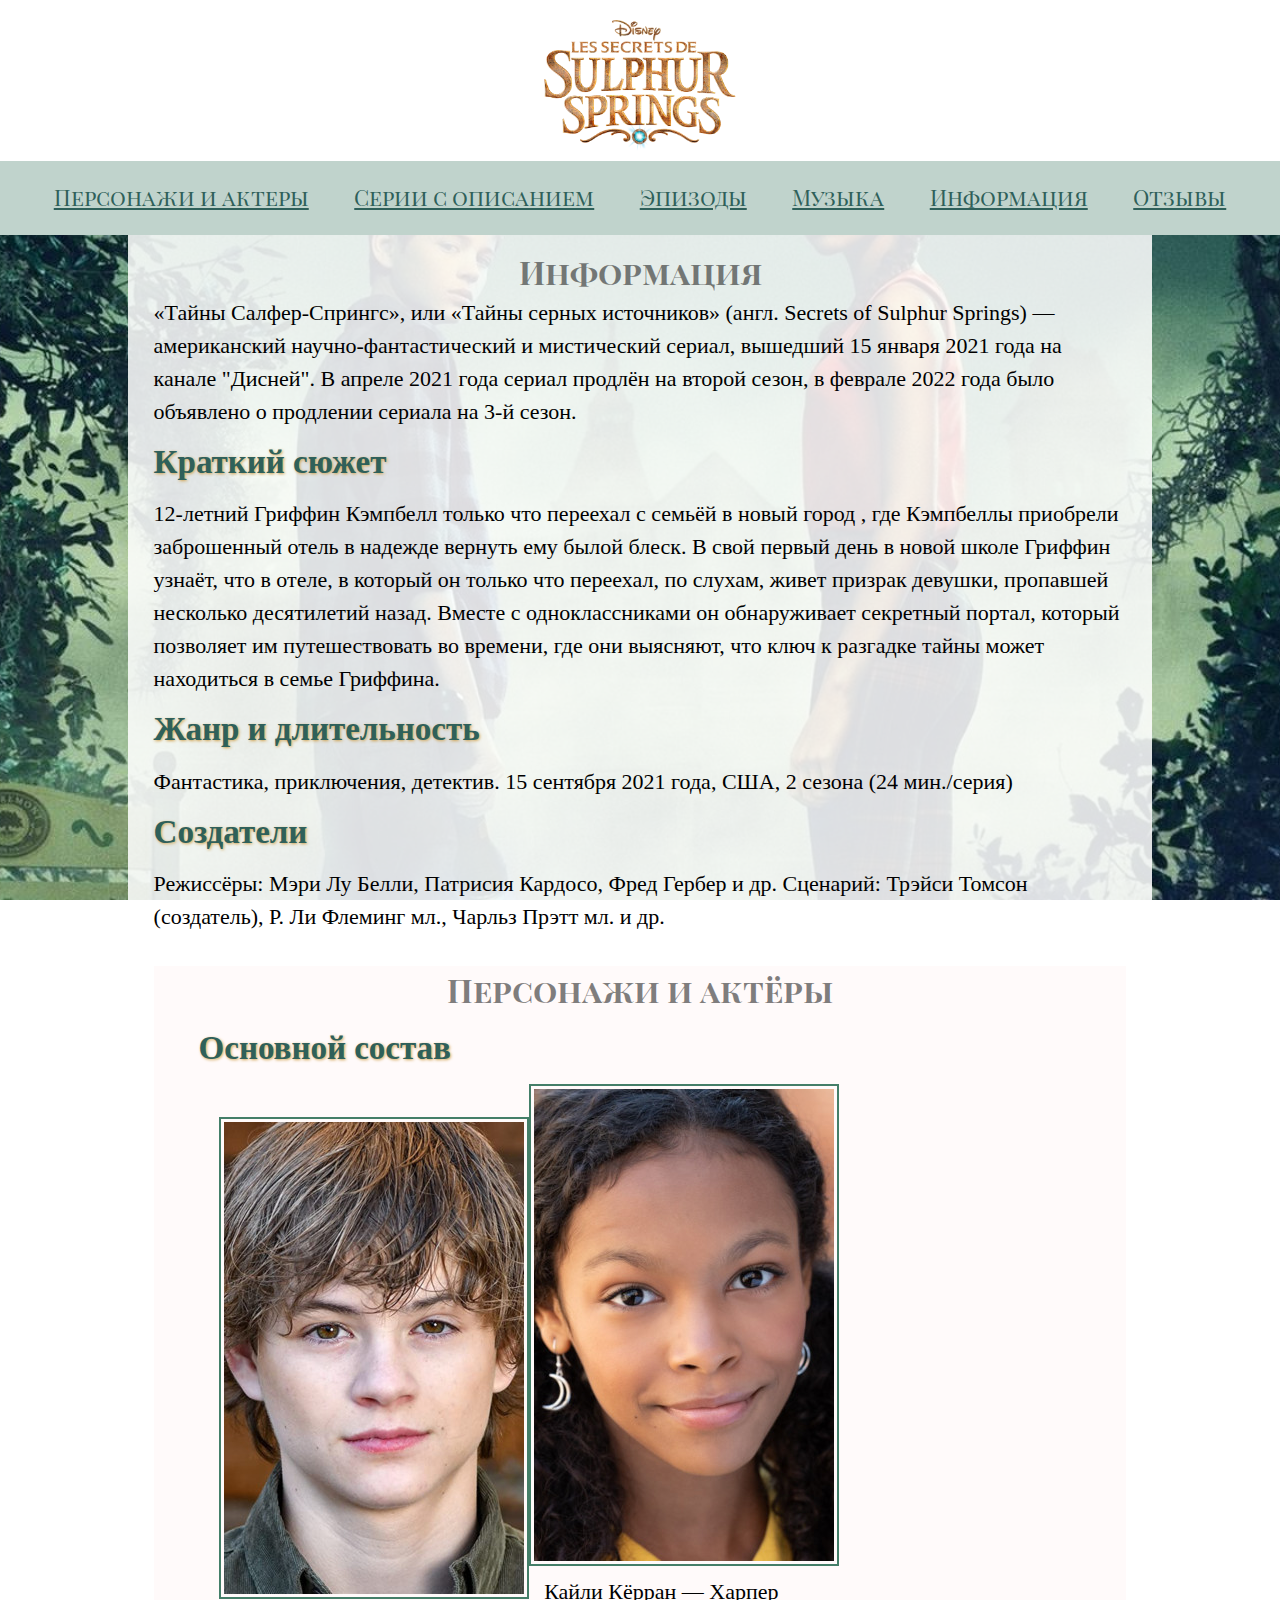
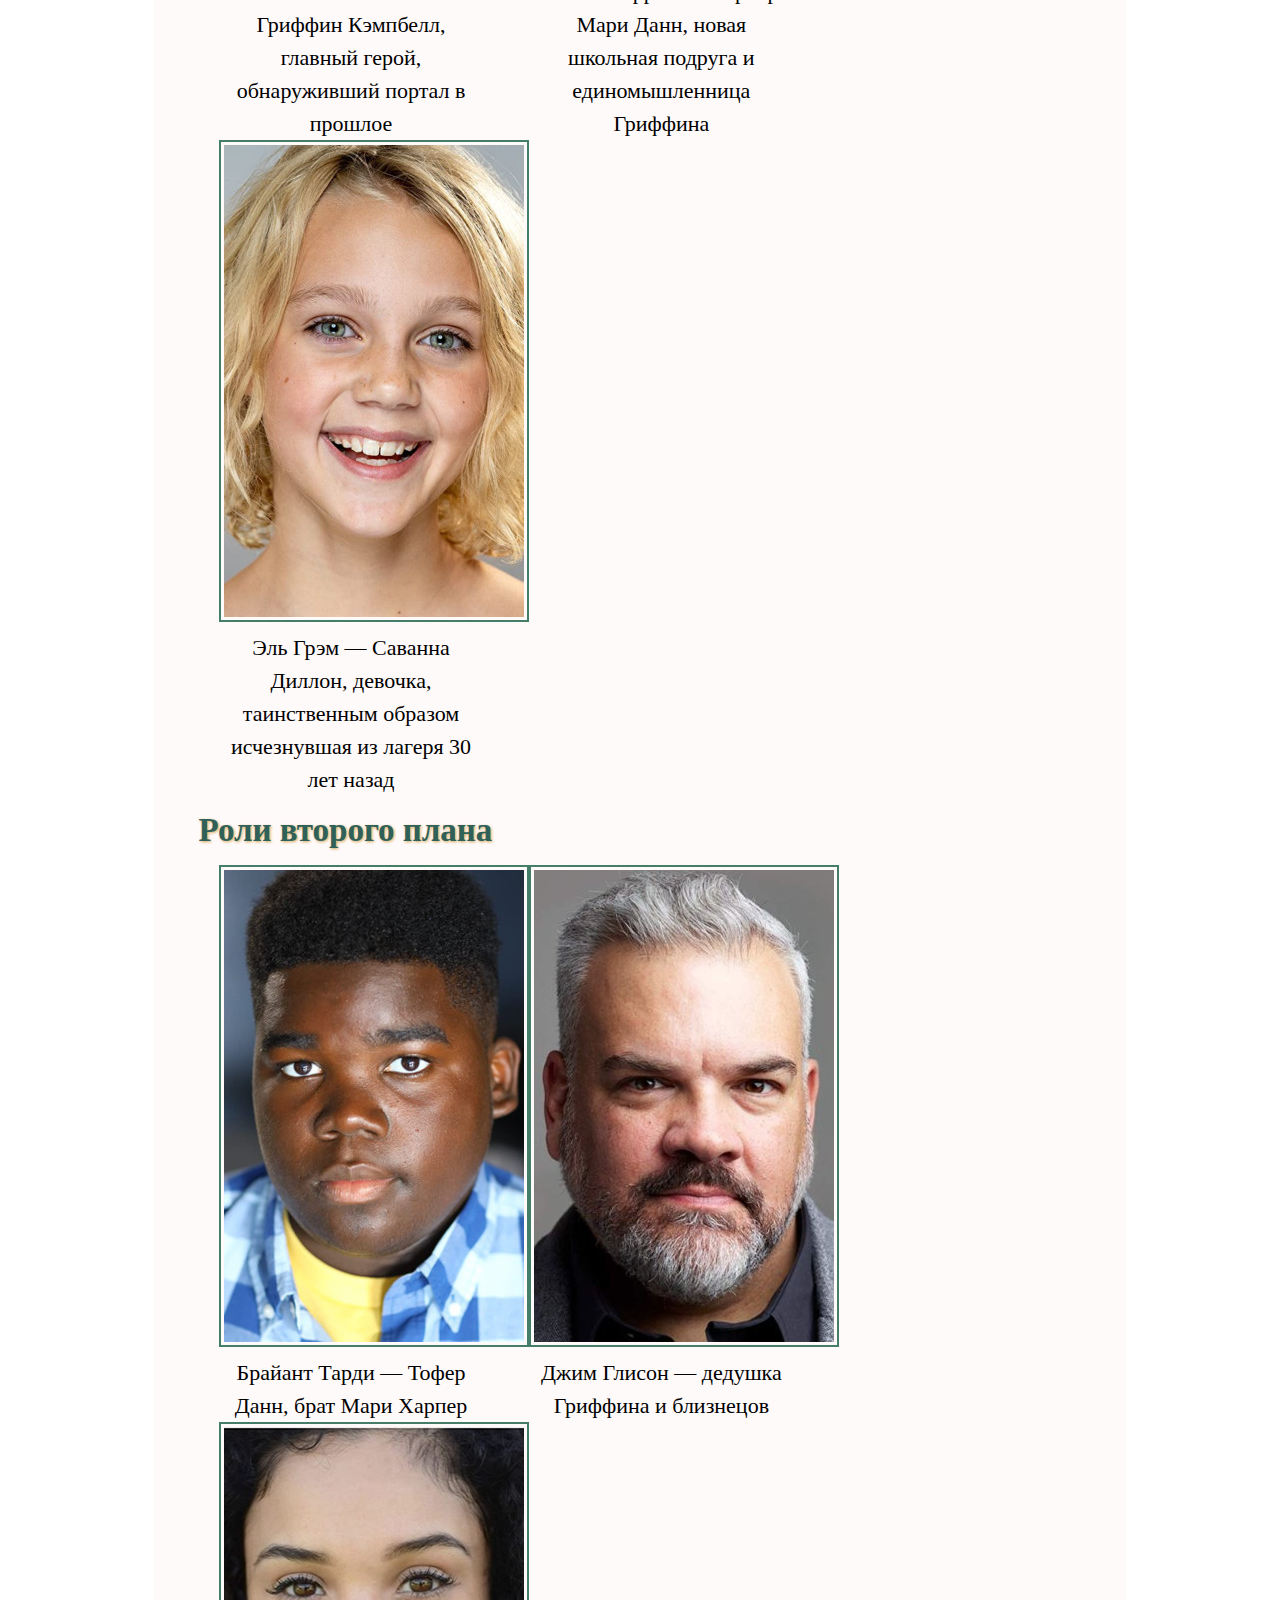
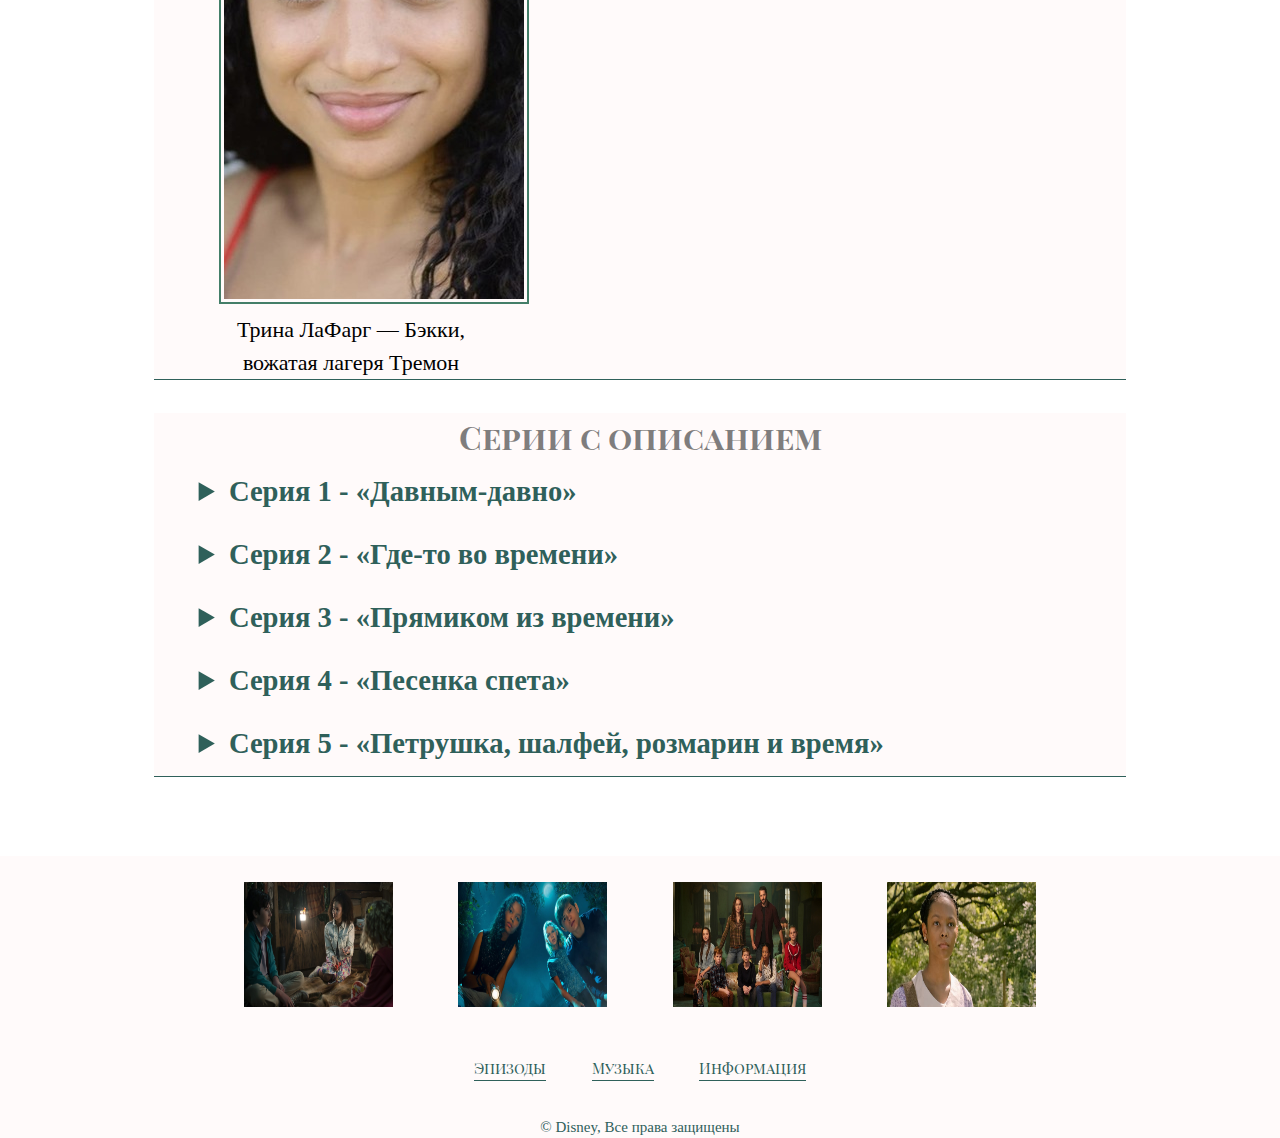
<file: index.html>
<!DOCTYPE html>
<html lang="ru">
<head>
    <meta charset="UTF-8">
    <meta http-equiv="X-UA-Compatible" content="IE=edge">
    <meta name="viewport" content="width=device-width, initial-scale=1.0">
    <title>Тайна серных источников</title>
    <link rel="stylesheet" href="assets/css/style.css">
</head>
<body>
    <div class="wrapper">
        <header class="header">
        <div class="header-top">
            <a href="index.html" class="logo-link">
                <img class="logo-img" src="assets/img/Logo_Les_Secrets_de_Sulphur_Springs.png" alt="logo">
            </a>
        </div>
        <div class="header-bottom">
            <nav class="nav">
                <ul class="menu">
                    <li class="menu_item"><a href="index.html#person" class="menu_link">Персонажи и актеры</a></li>
                    <li class="menu_item"><a href="index.html#series" class="menu_link">Серии с описанием</a></li>
                    <li class="menu_item"><a href="video.html" class="menu_link">Эпизоды</a></li>
                    <li class="menu_item"><a href="music.html" class="menu_link">Музыка</a></li>
                    <li class="menu_item"><a href="info.html" class="menu_link">Информация</a></li>
                    <li class="menu_item"><a href="otziv.html" class="menu_link">Отзывы</a></li>
                </ul>
            </nav>
        </div>
    </header>
    <main class="main">
        <section class="section-inform">
            <h1 class="section_title">Информация</h1>
            <p class="section_text">«Тайны Салфер-Спрингс», или «Тайны серных источников» (англ. Secrets of Sulphur Springs) — американский научно-фантастический и мистический сериал, вышедший 15 января 2021 года на канале "Дисней". В апреле 2021 года сериал продлён на второй сезон, в феврале 2022 года было объявлено о продлении сериала на 3-й сезон.</p>
            <h2 class="section_subtitle">Краткий сюжет</h2>
            <p class="section_text">12-летний Гриффин Кэмпбелл только что переехал с семьёй в новый город , где Кэмпбеллы приобрели заброшенный отель в надежде вернуть ему былой блеск. В свой первый день в новой школе Гриффин узнаёт, что в отеле, в который он только что переехал, по слухам, живет призрак девушки, пропавшей несколько десятилетий назад. Вместе с одноклассниками он обнаруживает секретный портал, который позволяет им путешествовать во времени, где они выясняют, что ключ к разгадке тайны может находиться в семье Гриффина.</p>
            <h2 class="section_subtitle">Жанр и длительность</h2>
            <p class="section_text">Фантастика, приключения, детектив. 15 сентября 2021 года, США, 2 сезона (24 мин./серия)</p>
            <h2 class="section_subtitle">Создатели</h2>
            <p class="section_text">Режиссёры: Мэри Лу Белли, Патрисия Кардосо, Фред Гербер и др. Сценарий: Трэйси Томсон (создатель), Р. Ли Флеминг мл., Чарльз Прэтт мл. и др.</p>
        </section>

        <section class="section" id="person">
            <h1 class="section_title">Персонажи и актёры</h1>
            <h2 class="section_subtitle">Основной состав</h2>
            <figure class="person__galery">
            <img src="assets/img/preston.jpg" alt="Престон" class="person__galery-img">
            <figcaption>Гриффин Кэмпбелл, главный герой, обнаруживший портал в прошлое</figcaption>
        </figure>
        <figure class="person__galery">
            <img src="assets/img/kaily.jpg" alt="Кайли" class="person__galery-img">
            <figcaption>Кайли Кёрран — Харпер Мари Данн, новая школьная подруга и единомышленница Гриффина</figcaption>
        </figure>
        <figure class="person__galery">
            <img src="assets/img/grem.jpg" alt="Грем" class="person__galery-img">
            <figcaption>Эль Грэм — Саванна Диллон, девочка, таинственным образом исчезнувшая из лагеря 30 лет назад</figcaption>
        </figure>
        <h2 class="section_subtitle">Роли второго плана</h2>
        <figure class="person__galery">
            <img src="assets/img/tardy.jpg" alt="Тарди" class="person__galery-img">
            <figcaption>Брайант Тарди — Тофер Данн, брат Мари Харпер</figcaption>
        </figure>
        <figure class="person__galery">
            <img src="assets/img/dzhim.jpg" alt="Джим" class="person__galery-img">
            <figcaption>Джим Глисон — дедушка Гриффина и близнецов</figcaption>
        </figure>
        <figure class="person__galery">
            <img src="assets/img/trina.jpg" alt="Трина" class="person__galery-img">
            <figcaption>Трина ЛаФарг — Бэкки, вожатая лагеря Тремон</figcaption>
        </figure>
        </section>

        <section class="section" id="series">
            <h1 class="section_title">Серии с описанием</h1>
            <!-- Раскрывающийся блок -->
            <details>
                <summary>Серия 1 - «Давным-давно»</summary>
                Гриффин Кэмпбел с родителями, братом и сестрой переезжают из Чикаго в городишко Салфер-Спрингс. Его отец Беннет жил здесь в детстве, отдыхал в местном лагере и теперь вложил все деньги в покупку заброшенного отеля Тремонт. Гриффин идет в новую школу, где узнает, что в их отеле якобы обитает привидение пропавшей девочки Саванны. У него появляется подруга — одноклассница Харпер, одержимая легендой о призраке. Гриффин приглашает новую знакомую в гости, они исследуют отель и обнаруживают в подвале таинственную дверь. Похоже, та ведет в бомбоубежище... Пройдя по подземному переходу, дети обнаруживают портал, позволяющий вернуться на 30 лет в прошлое.
            </details>
            <details>
                <summary>Серия 2 - «Где-то во времени»</summary>
                Гриффин и Харпер возвращаются в свое время. За Харпер приезжают мать и брат. Джесс, мама Харпер, против того, чтобы ее дочь дружила с Гриффином и бывала в Тремонте — она верит, что это место проклято, и явно таит обиду на Беннета. Близнецы и напуганы, и заинтригованы легендами о привидении. Они пытаются поговорить об этом с родителями, но те и слушать не хотят. Гриффин и Харпер вновь тайком пробираются во временной портал и выслеживат Саванну. Но не успевают к ней подойти, как девочку что-то пугает до крика...
            </details>
            <details>
                <summary>Серия 3 - «Прямиком из времени»</summary>
                Гриффин и Харпер знакомятся с Саванной и молодым Беном (будущим отцом Гриффина), представляются как "Гарри и Гермиона" и принимают участие в их шалостях — но им вновь пора домой, в свое время. На следующий день отец Гриффина ломает стену в отеле и обнаруживает за ней тайную комнату, похожую на заброшенную радиорубку. Из проигрывателя несется песня, которая пугает его. Дети вновь отправляются в прошлое и встречают не только своих прежних знакомых, но и Джессику — будущую мать Харпер. Оказывается, нынешних взрослых в прошлом связывали чувства, и они продолжают что-то скрывать...
            </details>
            <details>
                <summary>Серия 4 - «Песенка спета»</summary>
                Приезжает дедушка Гриффина. Оказывается, у него весьма непростые отношения с сыном. Близнецы находят старую видеокамеру и пытаются заснять на нее привидение Саванны. Гриффин в прошлом подружился со своим отцом, а вот Харпер подозревает, что это её будущая мама, влюбленная в Бена и кипящая от ревности, виновата в грядущей пропаже Саванны. Бен-младший выступает на конкурсе талантов. В нашем времени матери хватились Гриффина и Харпер, которые прогуляли уроки.
            </details>
            <details>
                <summary>Серия 5 - «Петрушка, шалфей, розмарин и время»</summary>
                Близится день, когда пропала Саванна. Близнецы пытаются вызвать привидение Саванны, а Гриффин и Харпер вновь путешествуют во времени и встечаются с ней. Гриффин хочет показать ей правду, но его планшет не работает в прошлом. Харпер боится, что Джесс навредит Саванне. Вечером на танцах все идет не по плану.
            </details>


        </section>
    </main>
</div>
    <footer class="footer">
        <img class="footer_image" src="assets/img/footer1.PNG" alt="footer1">
        <img class="footer_image" src="assets/img/footer2.jpg" alt="footer2">
        <img class="footer_image" src="assets/img/footer3.jpg" alt="footer3">
        <img class="footer_image" src="assets/img/footer4.jpg" alt="footer4">
        <ul class="footer-list">
            <li class="footer_item">Эпизоды</li>
            <li class="footer_item">Музыка </li>
            <li class="footer_item">Информация</li>
        </ul>
        <p class="footer-info">© Disney, Все права защищены</p>
    </footer>
</body>
</html>
</file>
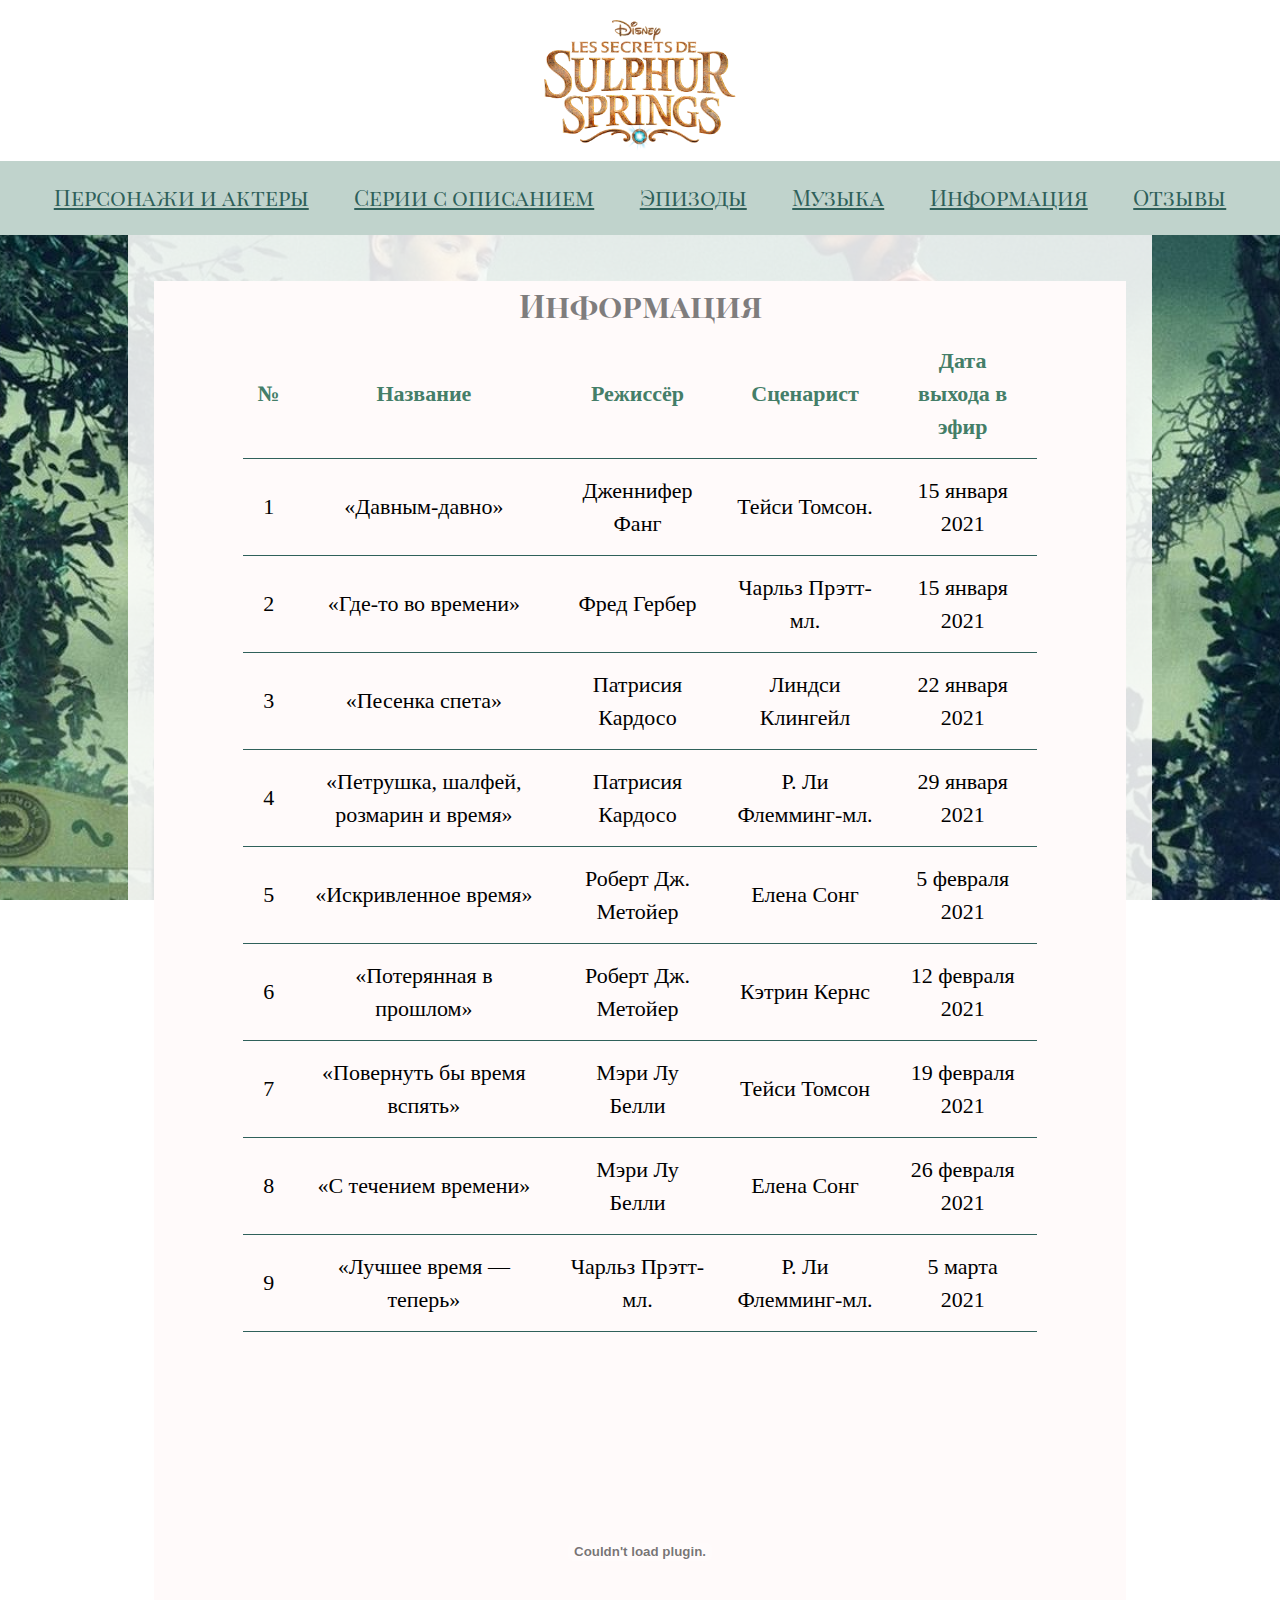
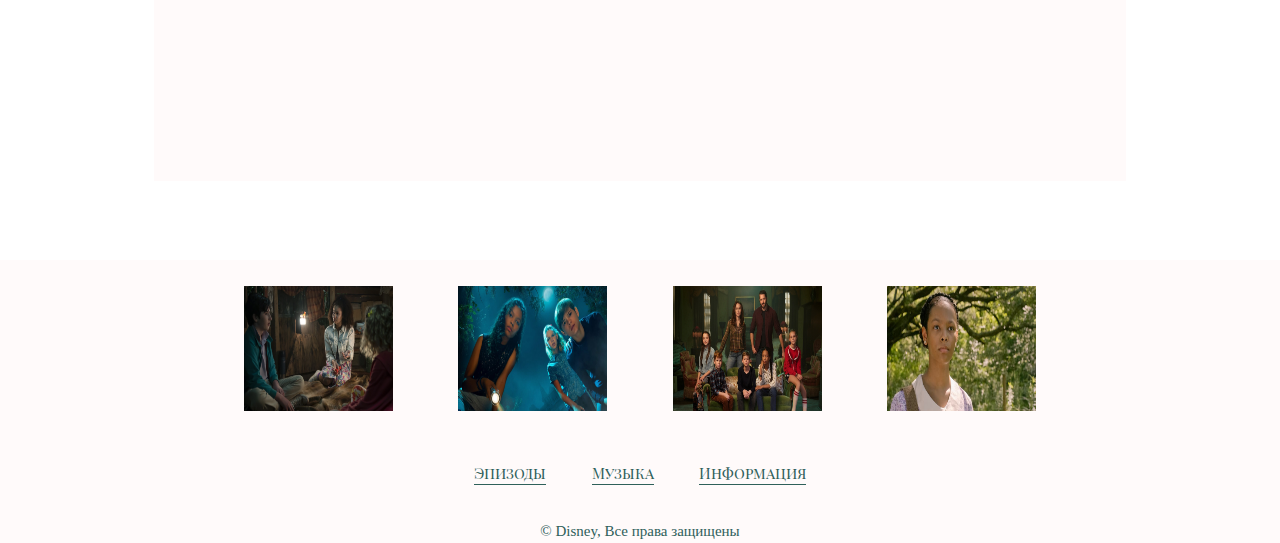
<file: info.html>
<!DOCTYPE html>
<html lang="ru">
<head>
    <meta charset="UTF-8">
    <meta http-equiv="X-UA-Compatible" content="IE=edge">
    <meta name="viewport" content="width=device-width, initial-scale=1.0">
    <title>Тайна серных источников</title>
    <link rel="stylesheet" href="assets/css/style.css">
</head>
<body>
    <div class="wrapper">
        <header class="header">
        <div class="header-top">
            <a href="index.html" class="logo-link">
                <img class="logo-img" src="assets/img/Logo_Les_Secrets_de_Sulphur_Springs.png" alt="logo">
            </a>
        </div>
        <div class="header-bottom">
            <nav class="nav">
                <ul class="menu">
                    <li class="menu_item"><a href="index.html#person" class="menu_link">Персонажи и актеры</a></li>
                    <li class="menu_item"><a href="index.html#series" class="menu_link">Серии с описанием</a></li>
                    <li class="menu_item"><a href="video.html" class="menu_link">Эпизоды</a></li>
                    <li class="menu_item"><a href="music.html" class="menu_link">Музыка</a></li>
                    <li class="menu_item"><a href="info.html" class="menu_link">Информация</a></li>
                    <li class="menu_item"><a href="otziv.html" class="menu_link">Отзывы</a></li>
                </ul>
            </nav>
        </div>
    </header>
    <main class="main">
        <section class="section info">
            <h1 class="section_title">Информация</h1>
            <!-- Вставка таблицы -->
            <table class="info__table">
                <!-- Вставка строчки -->
                <tr class="row">
                    <!-- Заголовки столбцов -->
                    <th class="hed">№</th>
                    <th class="hed">Название</th>
                    <th class="hed">Режиссёр</th>
                    <th class="hed">Сценарист</th>
                    <th class="hed">Дата выхода в эфир</th> 
                </tr>
                <tr class="row">
                    <!-- Вставка ячеек -->
                    <td class="col">1</td>
                    <td class="col">«Давным-давно»</td>
                    <td class="col">Дженнифер Фанг</td>
                    <td class="col">Тейси Томсон.</td>
                    <td class="col">15 января 2021</td>
                </tr>
                <tr class="row">
                   
                    <td class="col">2</td>
                    <td class="col">«Где-то во времени»</td>
                    <td class="col">Фред Гербер</td>
                    <td class="col">Чарльз Прэтт-мл.</td>
                    <td class="col">15 января 2021</td>
                </tr>
                <tr class="row">
                  
                    <td class="col">3</td>
                    <td class="col">«Песенка спета»</td>
                    <td class="col">Патрисия Кардосо</td>
                    <td class="col">Линдси Клингейл</td>
                    <td class="col">22 января 2021</td>
                </tr>
                <tr class="row">
                  
                    <td class="col">4</td>
                    <td class="col">«Петрушка, шалфей, розмарин и время»</td>
                    <td class="col">Патрисия Кардосо</td>
                    <td class="col">Р. Ли Флемминг-мл.</td>
                    <td class="col">29 января 2021</td>
                </tr>
                <tr class="row">
                   
                    <td class="col">5</td>
                    <td class="col">«Искривленное время»</td>
                    <td class="col">Роберт Дж. Метойер</td>
                    <td class="col">Елена Сонг</td>
                    <td class="col">5 февраля 2021</td>
                </tr>
                <tr class="row">
                  
                    <td class="col">6</td>
                    <td class="col">«Потерянная в прошлом»</td>
                    <td class="col">Роберт Дж. Метойер</td>
                    <td class="col">Кэтрин Кернс</td>
                    <td class="col">12 февраля 2021</td>
                </tr>
                <tr class="row">
                    
                    <td class="col">7</td>
                    <td class="col">«Повернуть бы время вспять»</td>
                    <td class="col">Мэри Лу Белли</td>
                    <td class="col">Тейси Томсон</td>
                    <td class="col">19 февраля 2021</td>
                </tr>
                <tr class="row">
                    
                    <td class="col">8</td>
                    <td class="col">«С течением времени»</td>
                    <td class="col">Мэри Лу Белли</td>
                    <td class="col">Елена Сонг</td>
                    <td class="col">26 февраля 2021</td>
                </tr>
                <tr class="row">
                   
                    <td class="col">9</td>
                    <td class="col">«Лучшее время — теперь»</td>
                    <td class="col">Чарльз Прэтт-мл.</td>
                    <td class="col">Р. Ли Флемминг-мл.</td>
                    <td class="col">5 марта 2021</td>
                </tr>
            </table>
            <object>
                <embed class="object" src="assets/media/info.pdf">
            </object>
        </section>
            
    </main>
</div>
    <footer class="footer">
        <img class="footer_image" src="assets/img/footer1.PNG" alt="footer1">
        <img class="footer_image" src="assets/img/footer2.jpg" alt="footer2">
        <img class="footer_image" src="assets/img/footer3.jpg" alt="footer3">
        <img class="footer_image" src="assets/img/footer4.jpg" alt="footer4">
        <ul class="footer-list">
            <li class="footer_item">Эпизоды</li>
            <li class="footer_item">Музыка </li>
            <li class="footer_item">Информация</li>
        </ul>
        <p class="footer-info">© Disney, Все права защищены</p>
    </footer>
</body>
</html>
</file>
<file: assets/css/style.css>
@import url('https://fonts.googleapis.com/css2?family=Playfair+Display+SC:wght@700&display=swap%27');
@font-face {
    font-family: 'Merriweather';
    font-style: normal;
    font-weight: 700;
    src: url(../fonts/merriweather-v30-latin_cyrillic-700.eot);
    src: local(''),
    url(../fonts/merriweather-v30-latin_cyrillic-700.svg)
    format('svg'),
    url(../fonts/merriweather-v30-latin_cyrillic-700.ttf)
    format('truetype'),
    url(../fonts/merriweather-v30-latin_cyrillic-700.woff)
    format('woff')
    url(../fonts/merriweather-v30-latin_cyrillic-700.woff2)
    format('woff2');
}

/* Глобальные стили */
* {
margin: 0;
padding: 0;
box-sizing: border-box;
}


html {
    height: 100%;
}

body {
background-image: url(../img/header.jpg);
background-repeat: no-repeat;
height: 100vh;
background-position: center;
background-size: cover;
background-attachment: fixed;
font-size: 22px;
height: 100%;
line-height: 1.5;
font-family: Cambria, Cochin, Georgia, Times, 'Times New Roman', serif;
}

.wrapper {
display: flex;
flex-direction: column;
min-height: 100%;
}
.main {
width: 80%;
background: rgba(255, 255, 255, 0.864);
margin: 0 auto;
padding: 1% 2%;
flex: 1 1 auto;
}

.section {
padding: 20px;
border-bottom: 1px solid #2f605a;
}

/* шапка */
.header{
background: #fff;
text-align: center;
height: 100%;
}
.header-top {
padding: 20px 0 0 0;
}
.logo-img {
width:  15%;
}

.header-bottom {
background: #447e6856;
}
.nav {
padding: 20px 0;
}
.menu {
list-style: none;
}
.menu_item {
display: inline-block;
margin: 0 20px;
}
.menu_link {
font-family: 'Playfair Display SC', serif;
color: #2f605a;
transition: all 0.8s;
}
.menu_link:hover {
color: #d18719;
}

.menu_link:active {
color: rgb(202, 13, 145);
}

/* Основной контент */
.section_title {
    text-align: center;
    font-family: 'Playfair Display SC', sans-serif;
    margin: 20 px 0;
    font-size: 2.5vw;
    color: rgba(0, 0, 0, 0.51);

}

.section_subtitle {
    color: #2f605a;
    margin: 10px 0;
    font-size: 1.5em;
    text-shadow: 1px 1px 3px #d1a452;
}

.section_text {
color: #000;
}

.section {
    background: rgb(255, 250, 250);
    margin: 1.5em 0;
    padding: 0 20px;
    }
    
.section{
        background: rgb(255, 250, 250);
        margin: 1.5em 0;
        padding: 0 45px;
}

.person__galery {
display: inline-block;
width: 30%;
text-align: center;
margin: 0 20px;
}

.person__galery-img{
    border: 2px solid #447e68;
    padding: 3px;
}
details {
padding: 10px 0;
}

summary {
color: #2f605a;
font-size: 1.3em;
font-weight: 700;
}

.footer {
    background: rgb(255, 250, 250);
    margin: 1.5em 0;
    padding: 0 20px;
    text-align: center;
}

.footer_image {
display: inline-block;
width: 12%;
height: 125px;
margin: 1.2em 30px;
}

.footer-list{
    list-style: none;
}

.footer_item {
    display: inline-block;
    margin: 15px 20px;
    font-family: 'Playfair Display SC', sans-serif;
    font-size: 15px;
    color: #2f605a;
    border-bottom: 1px solid #2f605a;
}

.footer-info {
font-size: 15px;
font-family: Cambria, Cochin, Georgia, Times, 'Times New Roman', serif;
color: #2f605a;
margin: 20px 0;
}

/* Аудио */
.main_center {
text-align: center;
}

.play-list {
    max-width: 45%;
    display: inline-block;
    margin: 0 50px;
}

.name-track {
    font-size: 30px;
    margin: 20px 0;
    font-family: 'Merriweather', sans-serif;
}
/* Оформление книпки play */
audio::-webkit-media-controls-play-button {
background-color: #3d745f;
border-radius: 50%;
}

audio::-webkit-media-controls-panel {
    background-color: #60b695;
}

audio::-webkit-media-controls-play-button:hover {
    background-color: #aa1685cd;
}

audio::-webkit-media-controls-mute-button {
    background-color: #3d745f;
    border-radius: 50%;
}
/* Видео */
.video {
width: 600px;
height: 400px;
margin: 20px 30px;
}

/* Страница инфо */
.info {
    text-align: center;
    border-bottom: none;
}

.info__table {
    width: 90%;
    margin: 0 auto; /* Центровка */
    border-collapse: collapse; /* Схлопывание рамки */
    /* border: 1px solid #2f605a; рамка вокруг таблицы */
}

.hed {
    color: #447e68;
}

.col, .hed {
    border-bottom: 1px solid #2f605a;
    padding: 15px;
}

.row {
transition: 0.7s;
}
.row:hover {
    background-color: rgba(255, 255, 255, 0.739) ;
    color: #e09728;

}
.object {width: 40em;
height: 20em;}

/* страница отзывы */

.za-kadrom__galery {
    display: inline-block;
    width: 30%;
    text-align: center;
    margin: 0 20px;
    }

.img-za-cadrom {
    width: 400px;
    height: 500px;
    padding: 10px;
    border: 2px solid #447e68;
    padding: 5px 3px;
}
</file>
